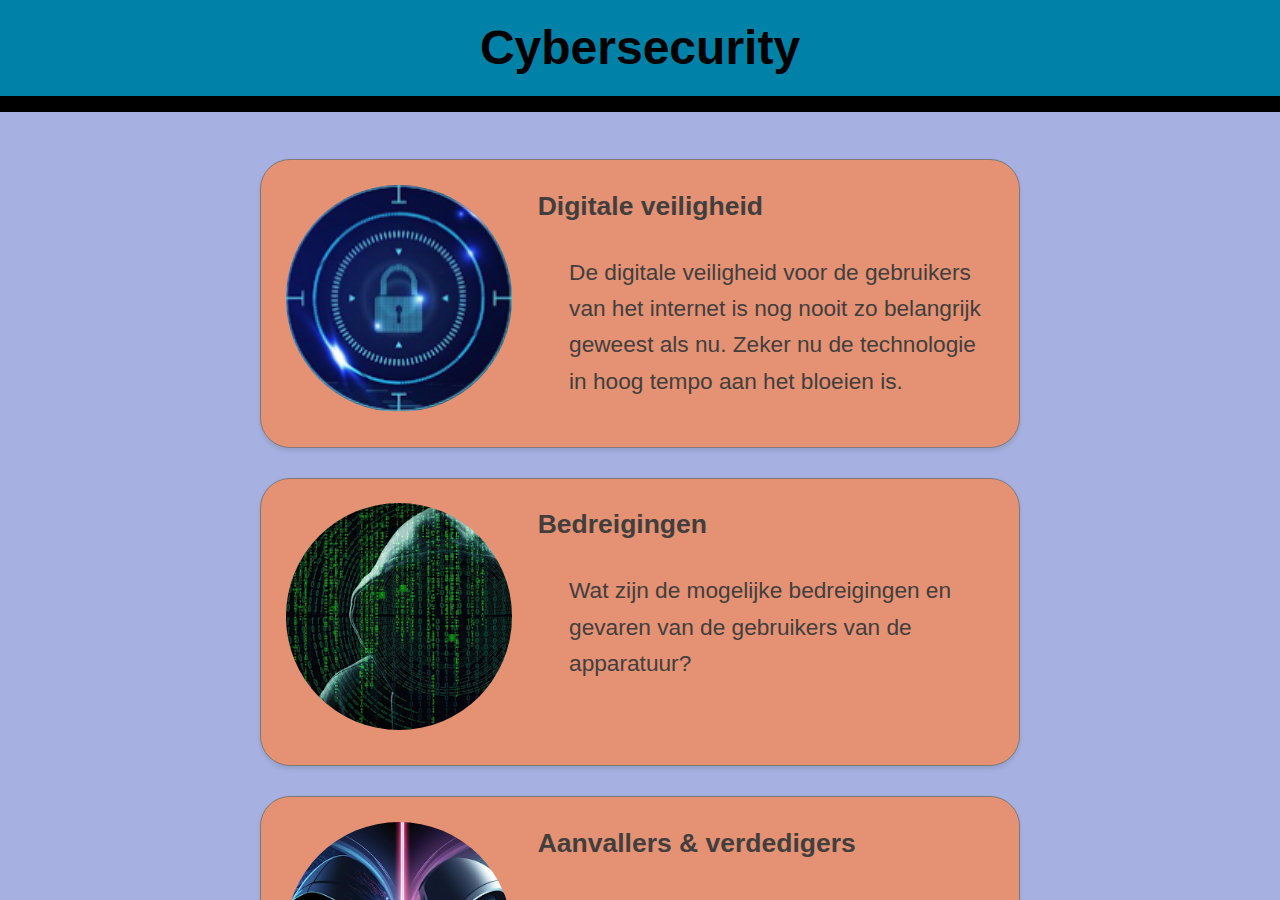
<file: index.html>
<!DOCTYPE html>
<html lang="nl">

<head>
  <meta charset="utf-8">
  <meta name="viewport" content="width=device-width">
  <title>Cybersecurity</title>
  <link href="style.css" rel="stylesheet" type="text/css" />
</head>

<body>

    <!-- Grid -->
    <div class="grid-container">
    
        <!-- Header -->
        <header class="header">
            <h1>Cybersecurity</h1>
        </header>

        <!-- Creëert zwarte bar -->
        <div class="bar"></div>

        <!-- Main Content -->
        <main class="main">

            <!-- Artikelen als linkjes -->
            <div class="articles-container">
                <a href="Digitale veiligheid/index.html" style="text-decoration:none;" class="article">
                    <img src="foto website digitale veiligheid.png" alt="foto digitale veiligheid" id="img1">
                    <h3>Digitale veiligheid</h3>
                    <p> De digitale veiligheid voor de gebruikers van het internet is nog nooit zo belangrijk geweest als nu. Zeker nu de technologie in hoog tempo aan het bloeien is.</p>
                </a>
                <a href="Bedreigingen/index.html" style="text-decoration:none;" class="article">
                    <img align="left" src="foto website bedreigingen.png" alt="foto bedreigingen" id="img2">
                    <h3>Bedreigingen</h3>
                    <p>Wat zijn de mogelijke bedreigingen en gevaren van de gebruikers van de apparatuur?</p>
                </a>
                <a href="Aanvallers & verdedigers/index.html" style="text-decoration:none;" class="article">
                    <img align="left" src="foto website aanvallers en verdedigers.png" alt="foto aanvallers en verdedigers" id="img3">
                    <h3>Aanvallers & verdedigers</h3>
                    <p>Welke criminelen proberen je allemaal te overvallen en wie kan je daar allemaal bij beschermen?</p>
                </a>
                <a href="Maatregelen/index.html" style="text-decoration:none;" class="article">
                    <div id="img4-container">
                        <img src="foto website maatregelen.jpg" alt="foto maatregelen" id="img4">
                    </div>
                    <h3>Maatregelen</h3>
                    <p>Wat kun je zelf allemaal doen, om zowel jezelf als je gegevens te beschermen tegen boosdoeners?</p>
                </a>             
            </div>
        </main>

        <!-- Footer -->
        <footer class="footer">
            <div class="flex-container">
                <div class="copyright">&copy; David en Danilo</div>
                <button class="algemene-voorwaarden">algemene voorwaarden</button>
                <button class="privacy">privacy</button>
                <button class="cookies">cookies</button>
            </div>
        </footer>
    </div>

    <!-- Privacy Popup -->
    <div id="privacy-popup" class="privacy-popup hidden">
        <div class="privacy-content">
            <h2>Privacybeleid</h2>
            <p>Wij hebben voor geclassificeerde redenen camera's in jouw huis. Voor meer informatie, bel onze niet bestaande klantenservice.</p>
            <button id="privacy-close">Sluiten</button>
        </div>
    </div>
  
    <!-- Algemene Voorwaarden Popup -->
    <div id="voorwaarden-popup" class="voorwaarden-popup hidden">
        <div class="voorwaarden-content">
            <h2>Algemene Voorwaarden</h2>
            <p>Hier zijn onze algemene voorwaarden:</p>
            <table>
                <thead>
                    <tr>
                        <th>#</th>
                        <th>Voorwaarde</th>
                    </tr>
                </thead>
                <tbody>
                    <tr>
                        <td>1</td>
                        <td>Gebruikers moeten de website respectvol gebruiken.</td>
                    </tr>
                    <tr>
                        <td>2</td>
                        <td>Ongeoorloofd kopiëren van inhoud is verboden.</td>
                    </tr>
                    <tr>
                        <td>3</td>
                        <td>Wij behouden het recht om wijzigingen aan te brengen.</td>
                    </tr>
                    <tr>
                        <td>4</td>
                        <td>Code validators zijn vormen van propaganda en complottheorieën</td>
                    </tr>
                </tbody>
            </table>
            <button id="voorwaarden-close">Sluiten</button>
        </div>
    </div>


    <!-- Cookie Popup -->
    <div id="cookie-popup" class="cookie-popup hidden">
        <div class="cookie-content">
            <h2>Cookies</h2>
            <p>We gebruiken cookies om je ervaring te verbeteren. Kies welke cookies je wilt toestaan:</p>
            <div class="cookie-option">
                <label>
                    <input type="checkbox" checked disabled> Functionele cookies (verplicht)
                </label>
            </div>
            <div class="cookie-option">
                <label>
                    <input type="checkbox" class="optional-cookie"> Analytische cookies
                </label>
            </div>
            <div class="cookie-option">
                <label>
                    <input type="checkbox" class="optional-cookie"> Advertentie cookies
                </label>
            </div>
            <div class="cookie-option">
                <label>
                    <input type="checkbox" id="cookiemonster"> Cookiemonster
                </label>
            </div>
            <button id="cookie-accept">Accepteren</button>
            <button id="cookie-decline">Weigeren</button>
        </div>
    </div>

</body>

<script>
    document.addEventListener("DOMContentLoaded", function () {
        // Cookie-popup functionaliteit
        const cookieButton = document.querySelector(".cookies");
        const cookiePopup = document.getElementById("cookie-popup");
        const acceptButton = document.getElementById("cookie-accept");
        const declineButton = document.getElementById("cookie-decline");
        const cookiemonsterCheckbox = document.getElementById("cookiemonster");
        const optionalCookies = document.querySelectorAll(".optional-cookie");

        cookieButton.addEventListener("click", () => {
            cookiePopup.classList.remove("hidden");
        });

        acceptButton.addEventListener("click", () => {
            alert("Cookies geaccepteerd!");
            cookiePopup.classList.add("hidden");
        });

        declineButton.addEventListener("click", () => {
            alert("Cookies geweigerd!");
            cookiePopup.classList.add("hidden");
        });

        // Cookiemonster functionaliteit
        cookiemonsterCheckbox.addEventListener("change", (event) => {
            const isChecked = event.target.checked;

            if (isChecked) {
                // Als Cookiemonster wordt aangevinkt, zet alle optionele cookies aan
                optionalCookies.forEach(checkbox => {
                    checkbox.checked = true;
                });
            }
            // Als Cookiemonster wordt uitgevinkt, gebeurt er niets met de andere checkboxen
        });

        // Privacy-popup functionaliteit
        const privacyButton = document.querySelector(".privacy");
        const privacyPopup = document.getElementById("privacy-popup");
        const privacyClose = document.getElementById("privacy-close");

        privacyButton.addEventListener("click", () => {
            privacyPopup.classList.remove("hidden");
        });

        privacyClose.addEventListener("click", () => {
            privacyPopup.classList.add("hidden");
        });

        // Algemene voorwaarden-popup functionaliteit
        const voorwaardenButton = document.querySelector(".algemene-voorwaarden");
        const voorwaardenPopup = document.getElementById("voorwaarden-popup");
        const voorwaardenClose = document.getElementById("voorwaarden-close");

        voorwaardenButton.addEventListener("click", () => {
            voorwaardenPopup.classList.remove("hidden");
        });

        voorwaardenClose.addEventListener("click", () => {
            voorwaardenPopup.classList.add("hidden");
        });
    });
</script>

</html>
</file>
<file: style.css>
/* Basisstijl voor de hele pagina */
body {
   font-family: Arial, sans-serif;
   margin: 0; /* Verwijdert standaardmarges */
   padding: 0; /* Verwijdert standaardpadding */
   background-color: #000000ff;
   color: #333;
   line-height: 1.6;
}

/* CSS Grid Container */
.grid-container {
   display: grid; /* Activeert CSS Grid */
   grid-template-areas:  /* Maakt de onderverdeling van de Grid */
       "header"
       "header"
       "header"
       "bar"
       "main"
       "main"
       "main"
       "main"
       "main"
       "main"
       "main"
       "main"
       "main"
       "main"
       "footer"
       "footer"; 
   grid-template-rows: auto 1em 1fr auto; /* Geeft hoogtes aan de header, bar, main, footer */
   height: 100vh; /* Stelt de hoogte van de grid gelijk aan de hoogte van het beeldscherm */
   overflow-y: auto; /* Zorgt ervoor dat je kan scrollen op de pagina */
}

/*Header*/
.header {
   position: sticky; /* Zorgt ervoor dat de header meebeweegt bij het scrollen */
   top: 0; /* Zorgt ervoor dat de header bovenaan blijft bij scrollen */
   grid-area: header;
   display: flex; /* Zorgt ervoor dat de tekst op de goede plek blijft */
   align-items: center; /* Verticaal centreren */
   justify-content: center; /* Horizontaal centreren */
   padding: 2em;
   max-height: 5em; /* Zorgt ervoor dat de header niet te groot wordt */
   font-size: 1.5rem;
   background-color: #0081a7ff;
   color: #000000;
   overflow: hidden; /* Zorgt ervoor dat delen van de header die de oorsprongkelijke afmeting van de header overschrijden niet zichtbaar zijn */
   z-index: 101; /* Zet de header op laag 101 (bovenaan) */
}

/*Bar*/
.bar {
   position: sticky; /* Zorgt ervoor dat de bar meebeweegt bij het scrollen */
   top: 6em; /* Zorgt ervoor dat de bar precies tegen de header aan staat */
   grid-area: bar;
   background-color: #000000;
   color: #000000;
   height: 1em;
   z-index: 100; /* Zet de bar boven de main, maar onder de header */
}

/*Main Content*/
.main {
   grid-area: main;
   background-color: #a6b1e1ff;
   padding: 2em;
}

/*Container voor artikelen*/
.articles-container {
   display: flex; /* Flex layout om makkelijk kolom te creëeren */
   flex-direction: column; /* Kies voor kolom in plaats van rijen */
   width: 65%;
   justify-self:center; /* Zet de flex boxes in het midden op de horizontale as */
}

/*Artikelen*/
.article {
   background-color: #e49273ff;
   padding: 1.1em;
   border: 0.08em solid #817878;
   border-radius: 30px; /* Geeft de hoeken van de article boxes een kleine ronding */
   box-shadow: 0 0.1em 0.2em rgba(0, 0, 0, 0.1);
   text-align: left;
   text-decoration: none; /* Haalt de text decoratie van een linkje weg */
   transition: transform 0.3s ease, box-shadow 0.3s ease; /* Zorgt ervoor dat de animatie in het begin langzaam gaat, in het midden wat sneller en aan het einde weer wat langzamer */
   margin: 15px;
   overflow: hidden; /* Zorgt ervoor dat dingen buiten het artikel niet zichtbaar zijn */
   color:#423e3e;
   font-size: 17pt;
}

.article h3 {
   margin-top: 0; /* Zorgt dat de header niet te ver naar onder gaat */
   margin-left: 9.5em; /* Mooie afstand van de afbeelding */
}

.article p {
   margin-left: 12.5em; /* Verschuift de paragraaf verder naar rechts */
   margin-top: 0.5em; /* Zorgt voor wat ruimte tussen de header en de paragraaf */
}

#img1 {
   float: left; /* Zorgt dat de afbeelding mooi aan de linkerkant van het artikel blijft */
   margin-right: 1em; /* Zorgt ervoor dat de afbeelding niet te dicht bij de text staat */
   width: 10em;
   height: 10em;
   object-fit: cover; /* Zorgt dat de afbeelding zijn container opvult zonder uit verhouding te gaan */
   object-position: 25% 25%; /* Afbeelding op de goede positie in de container zetten */
   border-radius: 50%; /* Container rond maken */
   margin-bottom: 10px;
}

#img2 {
   float: left; /* Zorgt dat de afbeelding mooi aan de linkerkant van het artikel blijft */
   margin-right: 1em; /* Zorgt ervoor dat de afbeelding niet te dicht bij de text staat */
   width: 10em;
   height: 10em;
   object-fit: cover; /* Zorgt dat de afbeelding zijn container opvult zonder uit verhouding te gaan */
   object-position: 25% 25%; /* Afbeelding op de goede positie in de container zetten */
   border-radius: 50%; /* Container rond maken */
   margin-bottom: 10px;
}

#img3 {
   float: left; /* Zorgt dat de afbeelding mooi aan de linkerkant van het artikel blijft */
   margin-right: 1em; /* Zorgt ervoor dat de afbeelding niet te dicht bij de text staat */
   width: 10em;
   height: 10em;
   object-fit: cover; /* Zorgt dat de afbeelding zijn container opvult zonder uit verhouding te gaan */
   object-position: 48% 25%; /* Afbeelding op de goede positie in de container zetten */
   border-radius: 50%; /* Container rond maken */
   margin-bottom: 10px;
}

#img4-container {
   float: left; /* Zorgt dat de container links uitlijnt */
   width: 10em;
   height: 10em;
   border-radius: 50%; /* Maakt de container rond */
   overflow: hidden; /* Verbergt alles buiten de container */
   margin-right: 1em; /* Zorgt ervoor dat de afbeelding niet te dicht bij de text staat */
   margin-bottom: 10px;
}

#img4 {
   width: 100%; /* Vul de container volledig */
   height: 100%; /* Vult de container volledig */
   transform: scale(1.8); /* Zoomt verder in */
   object-fit: cover; /* Zorgt dat de afbeelding zijn container opvult zonder uit verhouding te gaan */
   object-position: center;
}

/* Animatie wanneer muis over artikel hovert */
.article:hover {
   transform: translateY(-0.8em) scale(1.05); /* Artikel gaat omhoog */
   box-shadow: 0 0.4em 0.5em rgba(0, 0, 0, 0.2); /* Minder doorzichtige schaduw */
}

/* Footer */
.footer {
   grid-area: footer;
   padding: 10px;
   text-align: center;
   background-color: #274029ff;
   color: white;
}

.flex-container{
   display: flex;
   flex-direction: row;
   flex-wrap: wrap;
   justify-content: center;
}

.copyright{
   margin-top: 0.7em;
   color: #000000ff;
   opacity: 0.6;
   margin-right: 10em;
}

/* Algemene voorwaarden knop */
.algemene-voorwaarden{
   opacity: 0.6;
   margin-right: 10em;
   background-color: #274029ff;
   padding: 10px 20px;
   border: thick double rgb(18, 26, 19);
   border-radius: 5px;
   cursor: pointer;
}

/* Algemene Voorwaarden Popup */
.voorwaarden-popup {
   position: fixed;
   top: 0;
   left: 0;
   width: 100%;
   height: 100%;
   background: rgba(0, 0, 0, 0.5);
   display: flex;
   justify-content: center;
   align-items: center;
   z-index: 200;
}

.voorwaarden-content {
   background: #fff;
   padding: 2em;
   border-radius: 10px;
   text-align: center;
   box-shadow: 0 4px 10px rgba(0, 0, 0, 0.2);
}

.voorwaarden-content h2 {
   margin-top: 0;
}

.voorwaarden-content table {
   margin: 1em auto;
   border-collapse: collapse;
   width: 80%;
   text-align: left;
}

.voorwaarden-content table th, 
.voorwaarden-content table td {
   border: 1px solid #ddd;
   padding: 8px;
}

.voorwaarden-content table th {
   background-color: #f4f4f4;
   font-weight: bold;
}

.hidden {
   display: none;
}


/* Privacy knop */
.privacy{
   opacity: 0.6;
   margin-right: 10em;
   background-color: #274029ff;
   padding: 10px 20px;
   border: thick double rgb(18, 26, 19);
   border-radius: 5px;
   cursor: pointer;
}

/* Privacy Popup */
.privacy-popup {
   position: fixed;
   top: 0;
   left: 0;
   width: 100%;
   height: 100%;
   background: rgba(0, 0, 0, 0.5);
   display: flex;
   justify-content: center;
   align-items: center;
   z-index: 200;
 }
 
 .privacy-content {
   background: #fff;
   padding: 2em;
   border-radius: 10px;
   text-align: center;
   box-shadow: 0 4px 10px rgba(0, 0, 0, 0.2);
 }
 
 .privacy-content h2 {
   margin-top: 0;
 }
 
 .privacy-content p {
   font-size: 1rem;
   margin: 1em 0;
 }
 
 .privacy-content a {
   color: #0081a7ff;
   text-decoration: underline;
 }
 
 .hidden {
   display: none;
 }
 
/* Cookies knop */
.cookies {
   opacity: 0.6;
   background-color: #274029ff;
   padding: 10px 20px;
   border: thick double rgb(18, 26, 19);
   border-radius: 5px;
   cursor: pointer;
}

.copyright:hover, .algemene-voorwaarden:hover, .privacy:hover, .cookies:hover {
   opacity: 1;
}

/* Cookie Popup */
.cookie-popup {
   position: fixed;
   top: 0;
   left: 0;
   width: 100%;
   height: 100%;
   background: rgba(0, 0, 0, 0.5);
   display: flex;
   justify-content: center;
   align-items: center;
   z-index: 200;
 }
 
 .cookie-content {
   background: #fff;
   padding: 2em;
   border-radius: 10px;
   text-align: center;
   box-shadow: 0 4px 10px rgba(0, 0, 0, 0.2);
 }
 
 .cookie-content h2 {
   margin-top: 0;
 }
 
 .cookie-option {
   margin: 1em 0;
   text-align: left;
 }
 
 .cookie-option label {
   font-size: 1rem;
   display: flex;
   align-items: center;
 }
 
 .cookie-option input {
   margin-right: 10px;
 }
 
 .hidden {
   display: none;
 }
</file>
